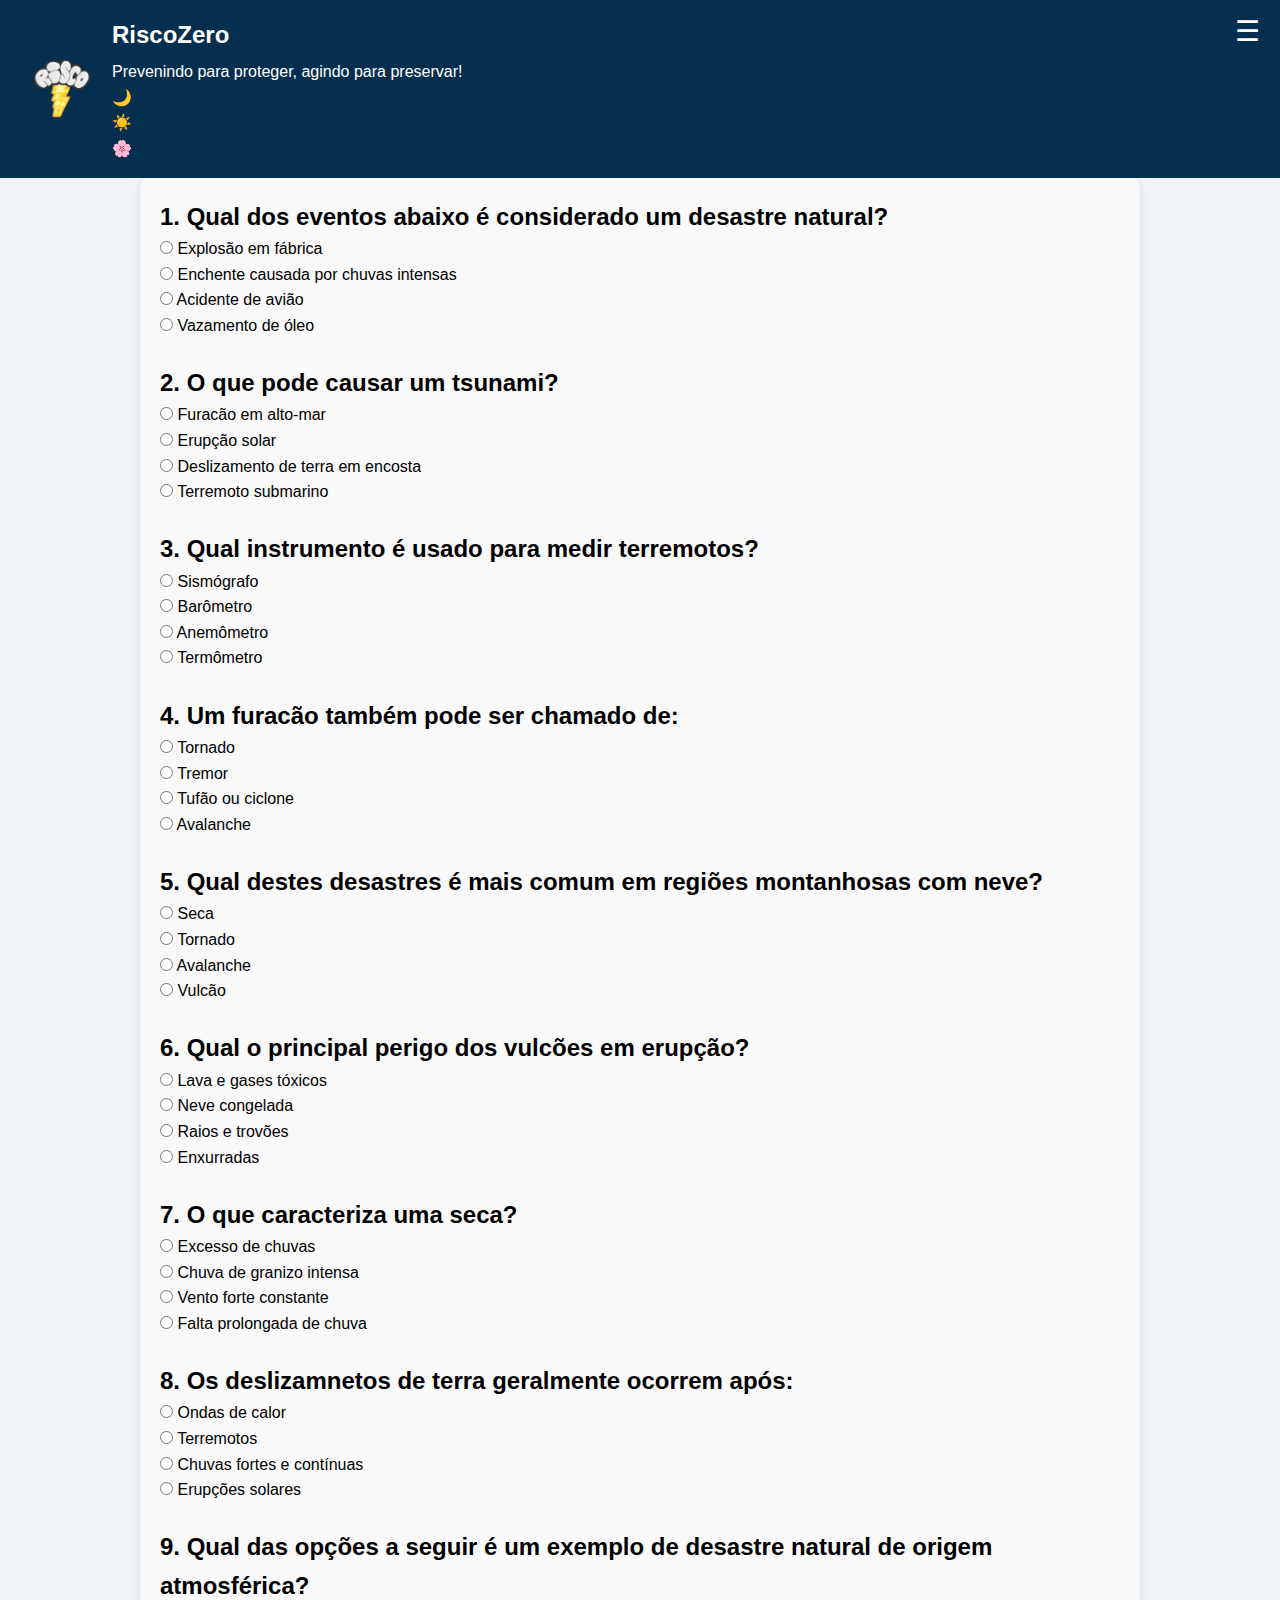
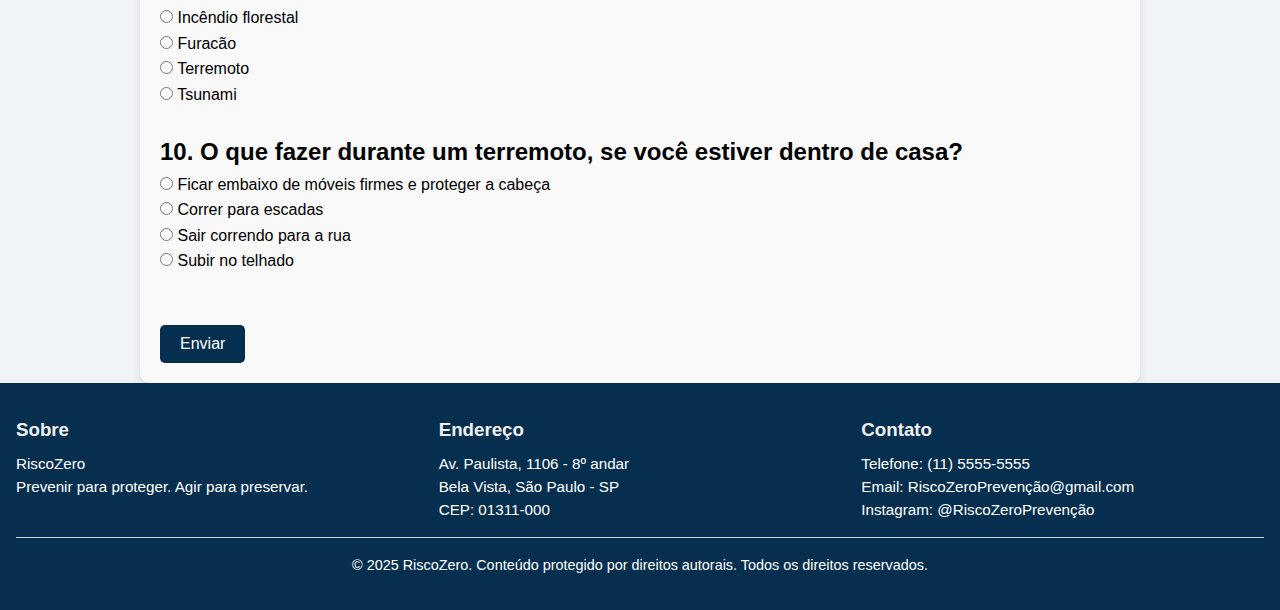
<file: src/pages/quiz.html>
<!DOCTYPE html>
<html lang="en">

<head>
  <meta charset="UTF-8">
  <meta name="viewport" content="width=device-width, initial-scale=1.0">
  <title>S.O.S Enchentes - RiscoZero</title>
  <link rel="icon" type="image/png" href="../assets/RiscoZero.png-removebg-preview.png">
  <link rel="stylesheet" href="../css/style.css">
  <link href="https://fonts.googleapis.com/css2?family=Ancizar+Serif:ital,wght@0,300..900;1,300..900&display=swap"
    rel="stylesheet">
  <link rel="icon" type="image/png" href="../assets/RiscoZero.png-removebg-preview.png">
</head>


<body>
  <!-- <script src="js.js"></script> -->
  <div class="logo-container">
    <header>
      <div class="header-container">
        <img src="../assets/RiscoZero.png-removebg-preview.png" class="logo">
        <div class="header-text">
          <h1>RiscoZero</h1>
          <p>Prevenindo para proteger, agindo para preservar!</p>
          <div id="botaoEscuro">🌙</div>
          <div id="botaoClaro">☀️</div>
          <div id="botaoRosa">🌸</div>
          <button id="hamburger">
            ☰
          </button>
          <nav id="menu">
            <a href="../../index.html">Início</a>
            <a href="../pages/alertas.html">Alertas</a>
            <a href="../pages/quiz.html">Quiz</a>
          </nav>
        </div>
      </div>
    </header>


    <!-- <BR></BR> -->

    <form id="meuFormulario" class="formularioQuiz">
      <h2 id="questoesQuiz">1. Qual dos eventos abaixo é considerado um desastre natural?</h2>
      <input type="radio" name="questao1" value="explosaoFabrica" />
      <span>Explosão em fábrica</span><br>
      <input type="radio" name="questao1" value="enchenteChuvasIntensas" id="correta" />
      <span>Enchente causada por chuvas intensas</span><br>
      <input type="radio" name="questao1" value="acidenteAviao" />
      <span>Acidente de avião</span><br>
      <input type="radio" name="questao1" value="vazamentoOleo" />
      <span>Vazamento de óleo</span><br><br>

      <h2 id="questoesQuiz">2. O que pode causar um tsunami?</h2>
      <input type="radio" name="questao2" value="furacaoAlto-mar" />
      <span>Furacão em alto-mar</span><br>
      <input type="radio" name="questao2" value="erupcaoSolar" />
      <span>Erupção solar</span><br>
      <input type="radio" name="questao2" value="deslizamentoTerraEncosta" />
      <span>Deslizamento de terra em encosta</span><br>
      <input type="radio" name="questao2" value="terremotoSubmarino" id="correta" />
      <span>Terremoto submarino</span><br><br>

      <h2 id="questoesQuiz">3. Qual instrumento é usado para medir terremotos?</h2>
      <input type="radio" name="questao3" value="sismografo" id="correta" />
      <span>Sismógrafo</span><br>
      <input type="radio" name="questao3" value="barometro" />
      <span>Barômetro</span><br>
      <input type="radio" name="questao3" value="anemometro" />
      <span>Anemômetro</span><br>
      <input type="radio" name="questao3" value="termometro" />
      <span>Termômetro</span><br><br>

      <h2 id="questoesQuiz">4. Um furacão também pode ser chamado de:</h2>
      <input type="radio" name="questao4" value="tornado" />
      <span>Tornado</span><br>
      <input type="radio" name="questao4" value="tremor" />
      <span>Tremor</span><br>
      <input type="radio" name="questao4" value="tufaoCiclone" id="correta" />
      <span>Tufão ou ciclone</span><br>
      <input type="radio" name="questao4" value="avalanche" />
      <span>Avalanche</span><br><br>

      <h2 id="questoesQuiz">5. Qual destes desastres é mais comum em regiões montanhosas com neve?</h2>
      <input type="radio" name="questao5" value="seca" />
      <span>Seca</span><br>
      <input type="radio" name="questao5" value="tornado" />
      <span>Tornado</span><br>
      <input type="radio" name="questao5" value="avalanche" id="correta" />
      <span>Avalanche</span><br>
      <input type="radio" name="questao5" value="vulcao" />
      <span>Vulcão</span><br><br>

      <h2 id="questoesQuiz">6. Qual o principal perigo dos vulcões em erupção?</h2>
      <input type="radio" name="questao6" value="lavaGasesToxicos" id="correta" />
      <span>Lava e gases tóxicos</span><br>
      <input type="radio" name="questao6" value="neve" />
      <span>Neve congelada</span><br>
      <input type="radio" name="questao6" value="raiosTrovoes" />
      <span>Raios e trovões</span><br>
      <input type="radio" name="questao6" value="enxurradas" />
      <span>Enxurradas</span><br><br>

      <h2 id="questoesQuiz">7. O que caracteriza uma seca?</h2>
      <input type="radio" name="questao7" value="excessoChuvas" />
      <span>Excesso de chuvas</span><br>
      <input type="radio" name="questao7" value="chuvaGranizo" />
      <span>Chuva de granizo intensa</span><br>
      <input type="radio" name="questao7" value="ventoForte" />
      <span>Vento forte constante</span><br>
      <input type="radio" name="questao7" value="faltaChuva" id="correta" />
      <span>Falta prolongada de chuva</span><br><br>

      <h2 id="questoesQuiz">8. Os deslizamnetos de terra geralmente ocorrem após:</h2>
      <input type="radio" name="questao8" value="ondaCalor" />
      <span>Ondas de calor</span><br>
      <input type="radio" name="questao8" value="terremoto" />
      <span>Terremotos</span><br>
      <input type="radio" name="questao8" value="chuvaForte" id="correta" />
      <span>Chuvas fortes e contínuas</span><br>
      <input type="radio" name="questao8" value="erupcaoSolar" />
      <span>Erupções solares</span><br><br>

      <h2 id="questoesQuiz">9. Qual das opções a seguir é um exemplo de desastre natural de origem atmosférica?</h2>
      <input type="radio" name="questao9" value="incendioFlorestal" />
      <span>Incêndio florestal</span><br>
      <input type="radio" name="questao9" value="furacao" id="correta" />
      <span>Furacão</span><br>
      <input type="radio" name="questao9" value="terremoto" />
      <span>Terremoto</span><br>
      <input type="radio" name="questao9" value="tsunami" />
      <span>Tsunami</span><br><br>

      <h2 id="questoesQuiz">10. O que fazer durante um terremoto, se você estiver dentro de casa?</h2>
      <input type="radio" name="questao10" value="embaixoDeMoveis" id="correta" />
      <span>Ficar embaixo de móveis firmes e proteger a cabeça</span><br>
      <input type="radio" name="questao10" value="correrEscada" />
      <span>Correr para escadas</span><br>
      <input type="radio" name="questao10" value="correrRua" />
      <span>Sair correndo para a rua</span><br>
      <input type="radio" name="questao10" value="subirTelhado" />
      <span>Subir no telhado</span><br>
      <br><br>
      <button type="submit" id="botaoEnviar">Enviar</button>
      <p id="paragrafo"></p>
    </form>

    <footer>
      <div class="footer-container">

        <div class="footer-section">
          <h3>Sobre</h3>
          <p>
            RiscoZero<br>
            Prevenir para proteger. Agir para preservar.
          </p>
        </div>

        <div class="footer-section">
          <h3>Endereço</h3>
          <p>
            Av. Paulista, 1106 - 8º andar<br>
            Bela Vista, São Paulo - SP<br>
            CEP: 01311-000
          </p>
        </div>

        <div class="footer-section">
          <h3>Contato</h3>
          <p>
            Telefone: (11) 5555-5555<br>
            Email: RiscoZeroPrevenção@gmail.com<br>
            Instagram: @RiscoZeroPrevenção
          </p>
        </div>

      </div>

      <div class="embaixo">
        © 2025 RiscoZero. Conteúdo protegido por direitos autorais. Todos os direitos reservados.
      </div>
    </footer>


</body>
<script src="../js/quiz.js"></script>
<script src="../js/menu.js"></script>
<script src="../js/temas.js"></script>

</html>
</file>
<file: src/css/style.css>
/*PÁGINA INICIAL - CSS*/
/* Reset básico */
* {
  margin: 0;
  padding: 0;
  box-sizing: border-box;
  font-family: Arial, sans-serif;
}

header {
  background-color: #062F4F;
  color: white;
  padding: 1rem 2rem;
}

.header-container {
  display: flex;
  align-items: center;
  gap: 20px;
}

.logo {
  width: 60px;
  height: auto;
}

.header-text h1 {
  margin-bottom: 0.3rem;
  font-size: 1.5rem;
}

.header-text p {
  font-size: 1rem;
}

body {
  line-height: 1.6;
  background-color: #f0f4f8;
}


/*------------------------------------------*/

/* Seção principal com carrossel e texto lado a lado */
.main-section {
  display: flex;
  justify-content: center;
  align-items: center;
  gap: 40px;
  padding: 2rem;
  flex-wrap: wrap;
}

/* Carrossel menor */
.carousel-container {
  position: relative;
  width: 400px;
  height: 250px;
  overflow: hidden;
  border-radius: 10px;
  box-shadow: 0 4px 10px rgba(0,0,0,0.2);
}

.carousel-slide {
  display: flex;
  transition: transform 0.5s ease-in-out;
}

.carousel-slide img {
  width: 400px;
  height: 250px;
  object-fit: cover;
}

.carousel-slide img {
  width: 400px;
  height: 250px;
  object-fit: cover;
}

.carousel-nav {
  position: absolute;
  top: 50%;
  width: 100%;
  display: flex;
  justify-content: space-between;
  transform: translateY(-50%);
}

.carousel-nav button {
  background-color: rgba(0, 0, 0, 0.6);
  border: none;
  color: white;
  font-size: 1.5rem;
  padding: 8px 12px;
  cursor: pointer;
  border-radius: 50%;
}

/*-------------------------------------------*/

/* Responsividade */
@media (max-width: 900px) {
  .main-section {
    flex-direction: column;
  }

  .carousel-container {
    width: 100%;
    height: auto;
  }

  .carousel-slide img {
    width: 100%;
    height: auto;
  }
}

/*--------------------------------------------*/

/*Conteúdo da página*/

.content {
  max-width: 500px;
}

.content h2 {
  color: #023e8a;
  margin-bottom: 1rem;
  font-size: 1.8rem;
}

.content p {
  font-size: 1.1rem;
  color: #333;
}

.content p {
  max-width: 700px;
  margin: 0 auto;
  font-size: 1.1rem;
  color: #333;
}

#solucionarComo {
  display: flex;
  justify-content: center;
  align-items: center;
  gap: 40px;
  padding: 2rem;
  flex-wrap: wrap;
}

.comoSolucionar h2{
  color: #023e8a;
  margin-bottom: 10px;
  font-size: 24px;
}

.comoSolucionar p {
  font-size: 20px;
  color: #333;
  max-width: 700px;
}

 nav a {
    color: white;
    text-decoration: none;
    margin-left: 20px;
  }


/*-------------------------------------------*/

/* Rodapé */
footer {
  background-color: #062F4F;
  color: white;
  padding: 2rem 1rem;
  width: 100%;
}

.footer-container {
  display: flex;
  justify-content: space-around;
  flex-wrap: wrap;
  gap: 20px;
}

.footer-section {
  flex: 1;
  min-width: 200px;
}

.footer-section h3 {
  margin-bottom: 0.5rem;
  color: #f0f0f0;
}

.footer-section p {
  font-size: 0.95rem;
  line-height: 1.5;
}

.embaixo {
  text-align: center;
  margin-top: 1rem;
  border-top: 1px solid #ccc;
  padding-top: 1rem;
  font-size: 0.9rem;
}

/* Responsivo */
@media (max-width: 768px) {
  .footer-container {
    flex-direction: column;
    align-items: center;
    text-align: center;
  }
}


/*-------------------------------------------*/

/* Css do Quiz */

.questoesQuiz {
  color: #062F4F;
}
.formularioQuiz {
  max-width: 1000px;
  margin: auto;
  padding: 20px;
  background-color: #f9f9f9;
  border-radius: 10px;
  box-shadow: 0 4px 10px rgba(0,0,0,0.1);
}
#paragrafo {
  font-size: 20px;
  text-align: center;
  color: #062F4F;
}
#botaoEnviar {
  background-color: #062F4F;
  color: white;
  padding: 10px 20px;
  border: none;
  border-radius: 5px;
  font-size: 16px;
}

/*-------------------------------------------*/

/* Css do menu hamburguer */
#hamburger {
  font-size: 28px;
  background: none;
  border: none;
  color: white;
  cursor: pointer;
  position: absolute;
  top: 15px;
  right: 20px;
  z-index: 1100;
}

#menu {
  display: none;
  flex-direction: column;
  position: absolute;
  top: 60px;  
  right: 20px;
  background-color: #444;
  padding: 10px;
  border-radius: 8px;
  z-index: 1000;
}

#menu a {
  color: white;
  text-decoration: none;
  padding: 8px 0;
}

#menu a:hover {
  background-color: #555;
}

/*-------------------------------------------*/

/* Css do botao do modo escuro */
body {
    transition: background-color 0.3s;
  }
  #temaRosa {
    position: flex;
    top: 15px;
    right: 50px;
    font-size: 24px;
    cursor: pointer;
  }
  #temaEscuro {
    position: flex;
    top: 15px;
    right: 82px;
    font-size: 24px;
    cursor: pointer;
  }
  #temaClaro {
    position: flex;
    top: 15px;
    right: 110px;
    font-size: 24px;
    cursor: pointer;
  }

.modo-rosa header{
  background-color: #ff78cb;
}
</file>
